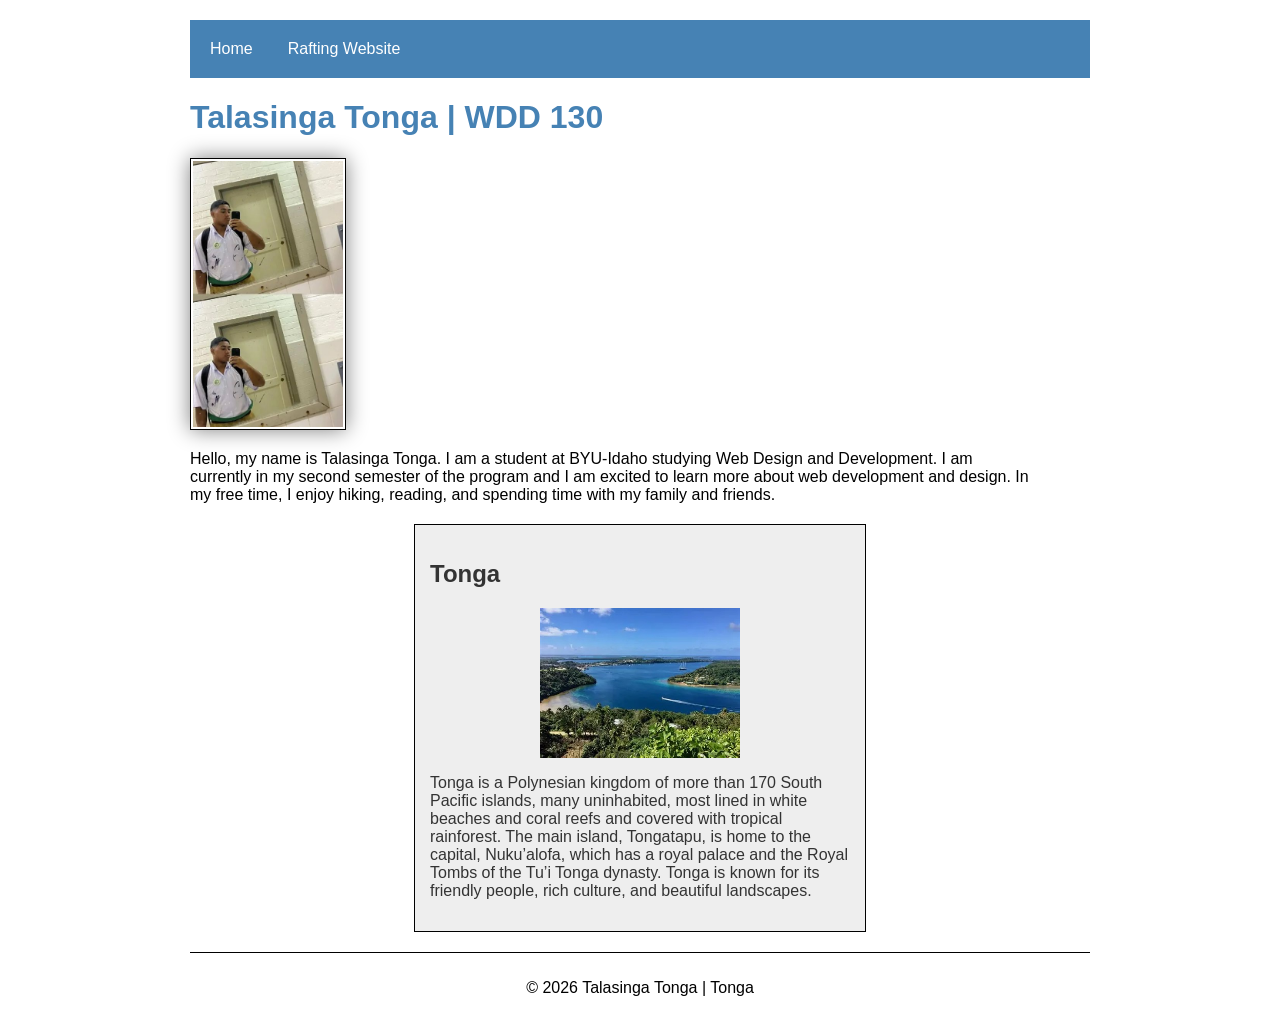
<file: index.html>
<!DOCTYPE html>
<html lang="en-US">
<head>
    <meta charset="UTF-8">
    <meta name="viewport" content="width=device-width, initial-scale=1.0">
    <title>Talasinga Tonga | WDD 130</title>
    <meta name="description" content="Talasinga Tonga's personal website for WDD 130 course.">
    <meta name="author" content="Talasinga Tonga">
    <link rel="stylesheet" href="styles/styles.css">
</head>
<body>

    <header>
        <nav>
            <a href="#">Home</a>
            <a href="wwr/">Rafting Website</a>
        </nav>
    </header>
    
    <main>
        <h1>Talasinga Tonga | WDD 130</h1>
       
        <img src="images/profile.jpg" alt="Hello, my name is Talasinga Tonga" width="200">
        
        <p>
            Hello, my name is Talasinga Tonga. I am a student at BYU-Idaho studying Web Design and Development. I am currently in my second semester of the program and I am excited to learn more about web development and design. In my free time, I enjoy hiking, reading, and spending time with my family and friends.
        </p>
    </main>

    <aside>
        <h2>Tonga</h2>
        <img src="images/tonga.jpg" alt="Tonga landscape" width="400" height="250">
        <p>
            Tonga is a Polynesian kingdom of more than 170 South Pacific islands, many uninhabited, most lined in white beaches and coral reefs and covered with tropical rainforest. The main island, Tongatapu, is home to the capital, Nuku’alofa, which has a royal palace and the Royal Tombs of the Tu’i Tonga dynasty. Tonga is known for its friendly people, rich culture, and beautiful landscapes.
        </p>
    </aside>

    <footer>
        <p>&copy; 2026 Talasinga Tonga | Tonga</p>
    </footer>
</body>
</html>
</file>
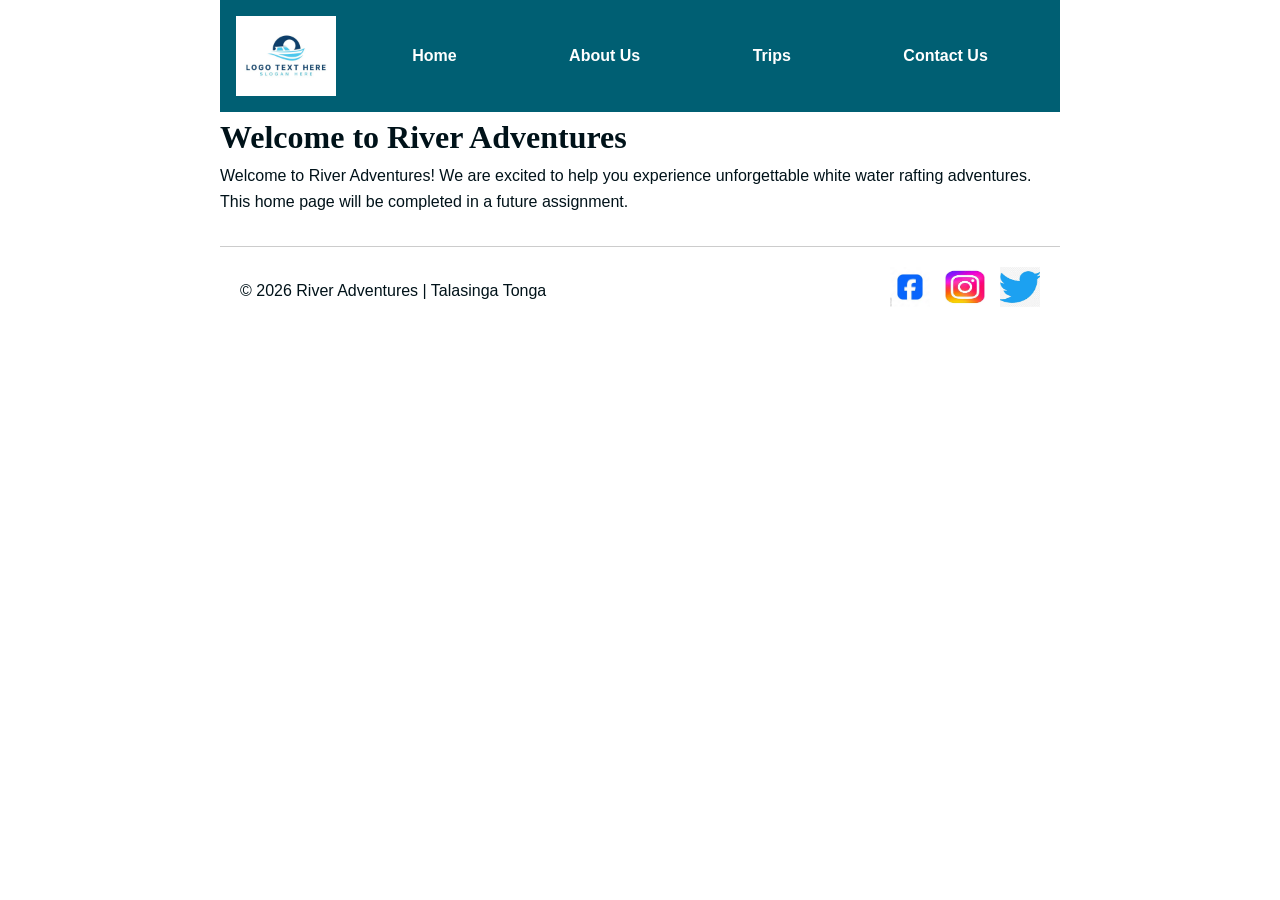
<file: wwr/index.html>
<!DOCTYPE html>
<html lang="en">

<head>
    <meta charset="UTF-8">
    <meta name="viewport" content="width=device-width, initial-scale=1.0">

    <title>River Adventures | Home</title>

    <meta name="description" content="Welcome to River Adventures, your destination for exciting white water rafting adventures.">

    <meta name="author" content="Talasinga Tonga">

    <link rel="stylesheet" href="styles/rafting.css">
</head>

<body>

<header>

    <img src="images/logo.png" alt="River Adventures Logo">

    <nav>
        <a href="index.html">Home</a>
        <a href="about.html">About Us</a>
        <a href="trips.html">Trips</a>
        <a href="contact.html">Contact Us</a>
    </nav>

</header>

<main>

    <h1>Welcome to River Adventures</h1>

    <p>
        Welcome to River Adventures! We are excited to help you experience
        unforgettable white water rafting adventures.
    </p>

    <p>
        This home page will be completed in a future assignment.
    </p>

</main>

<footer>

    <p>&copy; 2026 River Adventures | Talasinga Tonga</p>

    <nav class="socialmedia">
        <a href="https://facebook.com">
            <img src="images/facebook.png" alt="Facebook">
        </a>

        <a href="https://instagram.com">
            <img src="images/instagram.png" alt="Instagram">
        </a>

        <a href="https://twitter.com">
            <img src="images/twitter.png" alt="Twitter">
        </a>
    </nav>

</footer>

</body>
</html>
</file>
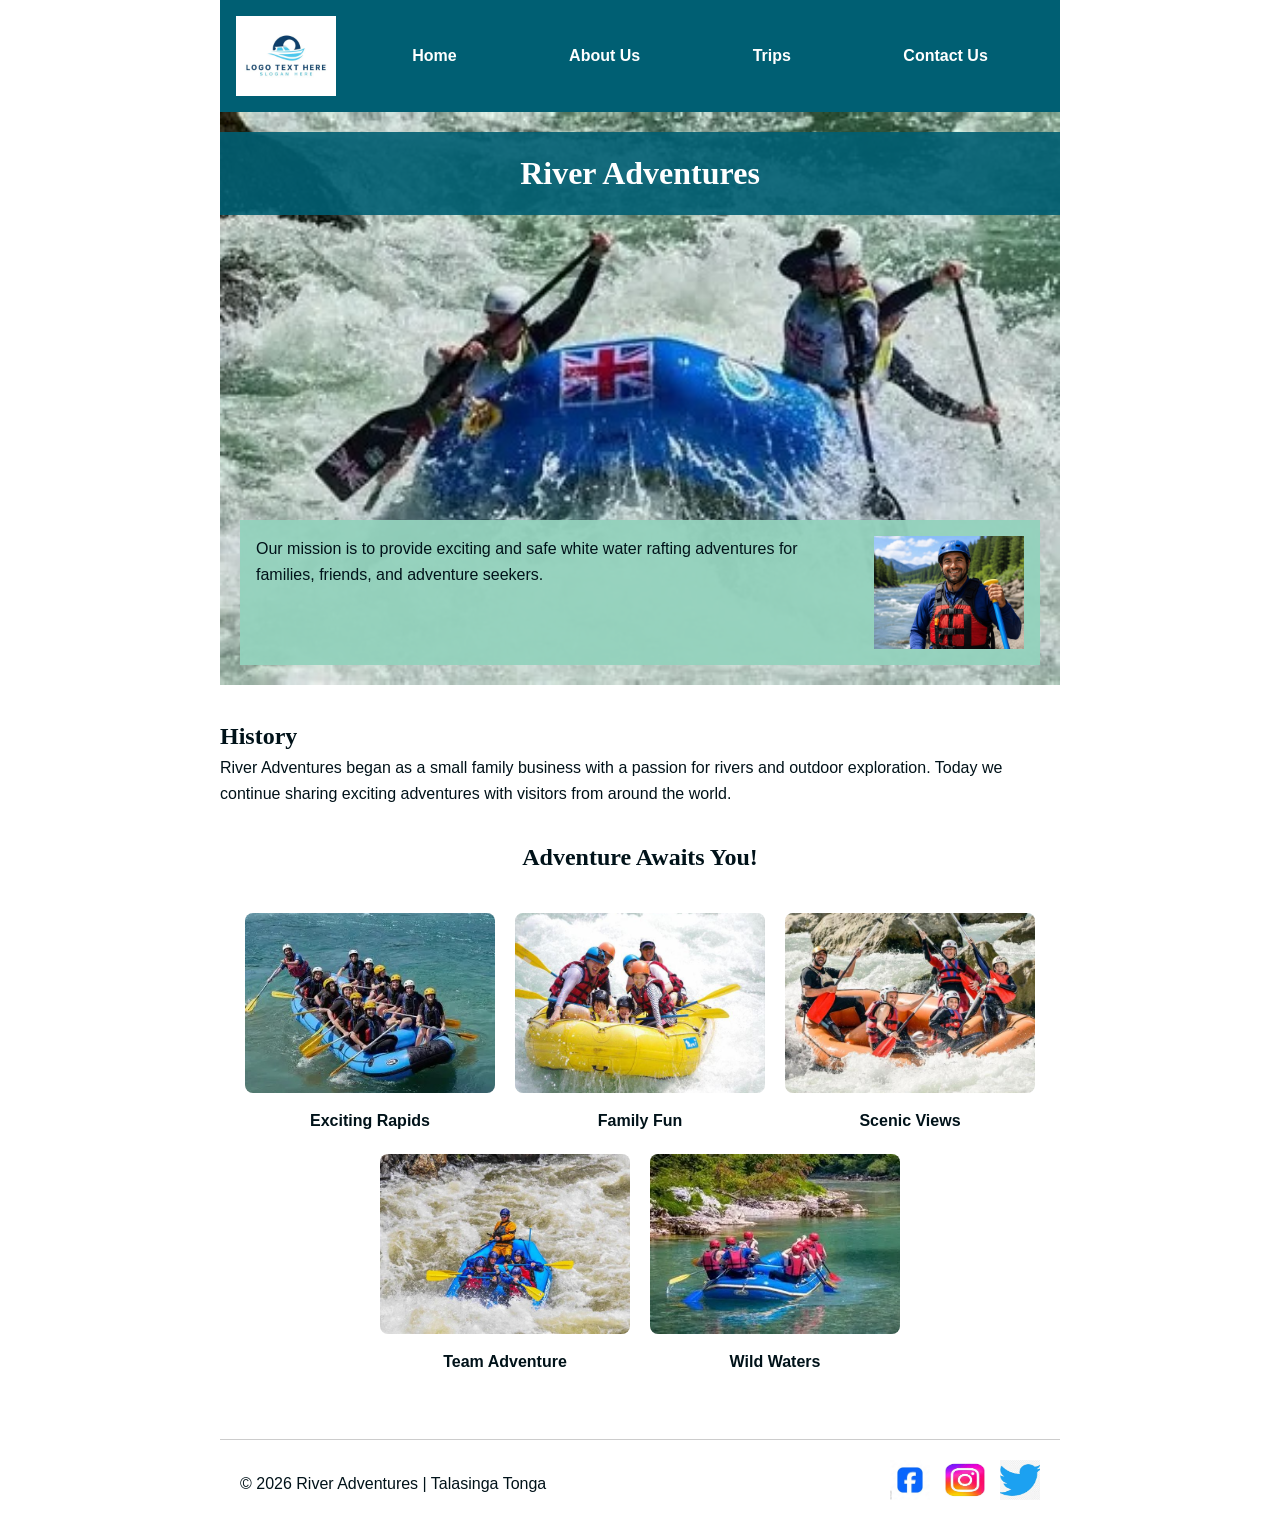
<file: wwr/about.html>
<!DOCTYPE html>
<html lang="en">

<head>
    <meta charset="UTF-8">
    <meta name="viewport" content="width=device-width, initial-scale=1.0">

    <title>River Adventures | About Us</title>

    <meta name="description" content="Learn about River Adventures, our history, and our exciting white water rafting experiences.">

    <meta name="author" content="Talasinga Tonga">

    <link rel="stylesheet" href="styles/rafting.css">
</head>

<body>

<header>

    <img src="images/logo.png" alt="Rafting Logo">

    <nav>
        <a href="index.html">Home</a>
        <a href="about.html">About Us</a>
        <a href="trips.html">Trips</a>
        <a href="contact.html">Contact Us</a>
    </nav>

</header>

<main>

<div class="hero">
    <img src="images/hero.jpg" alt="Rafting Adventure">

    <h1>River Adventures</h1>

    <article>
        <img src="images/employee.jpg" alt="Happy customer">

        <p>
            Our mission is to provide exciting and safe white water rafting adventures
            for families, friends, and adventure seekers.
        </p>
    </article>
</div>

<section>

<h2>History</h2>

<p>
River Adventures began as a small family business with a passion for rivers and
outdoor exploration. Today we continue sharing exciting adventures with visitors
from around the world.
</p>

</section>

<section class="adventures">

    <h2>Adventure Awaits You!</h2>

    <figure>
        <img src="images/rafting1.jpg" alt="Rafting through rapids">
        <figcaption>Exciting Rapids</figcaption>
    </figure>

    <figure>
        <img src="images/rafting2.jpg" alt="Family rafting trip">
        <figcaption>Family Fun</figcaption>
    </figure>

    <figure>
        <img src="images/rafting3.jpg" alt="Beautiful river scenery">
        <figcaption>Scenic Views</figcaption>
    </figure>

    <figure>
        <img src="images/rafting4.jpg" alt="Group rafting adventure">
        <figcaption>Team Adventure</figcaption>
    </figure>

    <figure>
        <img src="images/rafting5.jpg" alt="Rafting on wild water">
        <figcaption>Wild Waters</figcaption>
    </figure>

</section>

</main>

<footer>

<p>
© 2026 River Adventures | Talasinga Tonga
</p>

<nav class="socialmedia">

<a href="https://facebook.com">
<img src="images/facebook.png" alt="Visit our Facebook page">
</a>

<a href="https://instagram.com">
<img src="images/instagram.png" alt="Visit our Instagram page">
</a>

<a href="https://twitter.com">
<img src="images/twitter.png" alt="Visit our Twitter page">
</a>

</nav>

</footer>

</body>
</html>
</file>
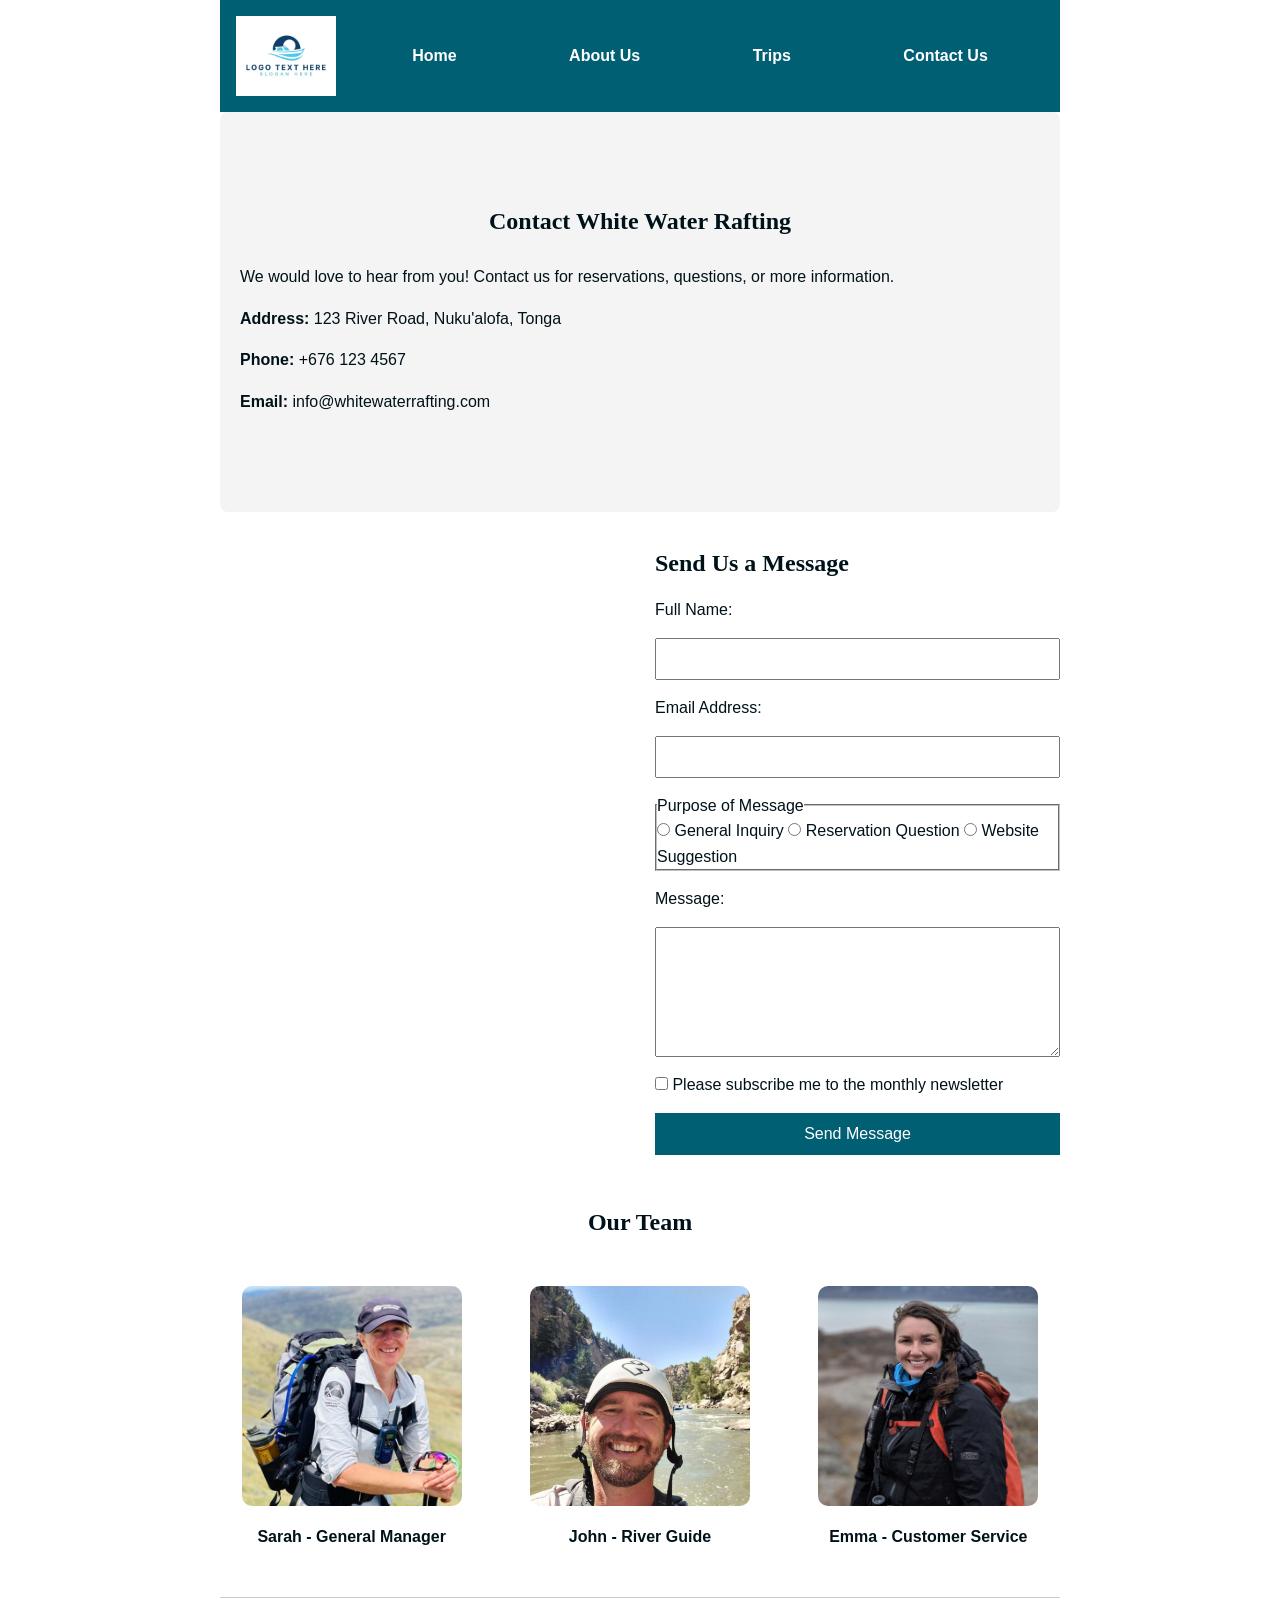
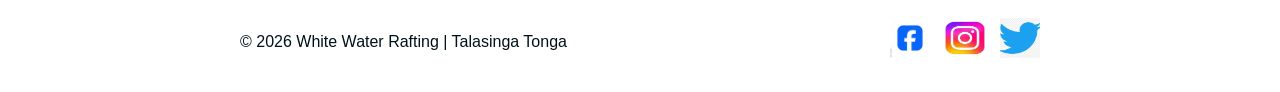
<file: wwr/contact.html>
<!DOCTYPE html>
<html lang="en-US">

<head>
    <meta charset="UTF-8">
    <meta name="viewport" content="width=device-width, initial-scale=1.0">

    <title>Contact Us | White Water Rafting</title>

    <meta name="description" content="Contact White Water Rafting for reservations, questions, and website feedback.">

    <meta name="author" content="Talasinga Tonga">

    <link rel="stylesheet" href="styles/rafting.css">
</head>

<body>

<header>
    <img src="images/logo.png" alt="River Adventures Logo">

    <nav>
        <a href="index.html">Home</a>
        <a href="about.html">About Us</a>
        <a href="trips.html">Trips</a>
        <a href="contact.html">Contact Us</a>
    </nav>
</header>

<main>

    <section class="contact-info">

        <h1>Contact White Water Rafting</h1>

        <p>
            We would love to hear from you!
            Contact us for reservations, questions, or more information.
        </p>

        <p><strong>Address:</strong> 123 River Road, Nuku'alofa, Tonga</p>
        <p><strong>Phone:</strong> +676 123 4567</p>
        <p><strong>Email:</strong> info@whitewaterrafting.com</p>

    </section>

    <section class="contact-layout">

        <div class="map">

            <iframe
                src="https://www.google.com/maps/embed?pb=!1m14!1m12!1m3!1d23481.682171165136!2d-175.20654387720137!3d-21.131879603074918!2m3!1f0!2f0!3f0!3m2!1i1024!2i768!4f13.1!5e0!3m2!1sen!2sto!4v1785375637408!5m2!1sen!2sto"
                width="600"
                height="450"
                allowfullscreen
                loading="lazy"
                referrerpolicy="strict-origin-when-cross-origin">
            </iframe>

        </div>

        <div class="contact-form">

            <h2>Send Us a Message</h2>

            <form action="#" method="post">

                <label for="name">Full Name:</label>
                <input
                    type="text"
                    id="name"
                    name="name"
                    required>

                <label for="email">Email Address:</label>
                <input
                    type="email"
                    id="email"
                    name="email"
                    required>

                <fieldset>

                    <legend>Purpose of Message</legend>

                    <label for="general">
                        <input
                            type="radio"
                            id="general"
                            name="purpose"
                            value="General Inquiry"
                            required>
                        General Inquiry
                    </label>

                    <label for="reservation">
                        <input
                            type="radio"
                            id="reservation"
                            name="purpose"
                            value="Reservation Question">
                        Reservation Question
                    </label>

                    <label for="suggestion">
                        <input
                            type="radio"
                            id="suggestion"
                            name="purpose"
                            value="Website Suggestion">
                        Website Suggestion
                    </label>

                </fieldset>

                <label for="message">Message:</label>

                <textarea
                    id="message"
                    name="message"
                    rows="6"
                    required></textarea>

                <label for="newsletter">
                    <input
                        type="checkbox"
                        id="newsletter"
                        name="newsletter">
                    Please subscribe me to the monthly newsletter
                </label>

                <button type="submit">Send Message</button>

            </form>

        </div>

    </section>

    <section class="employees">

        <h2>Our Team</h2>

        <figure>
            <img src="images/employee1.jpg" alt="Sarah, the general manager of White Water Rafting">
            <figcaption>Sarah - General Manager</figcaption>
        </figure>

        <figure>
            <img src="images/employee2.jpg" alt="John, a river guide leading a rafting trip">
            <figcaption>John - River Guide</figcaption>
        </figure>

        <figure>
            <img src="images/employee3.jpg" alt="Emma, customer service representative assisting guests">
            <figcaption>Emma - Customer Service</figcaption>
        </figure>

    </section>

</main>

<footer>

    <p>&copy; 2026 White Water Rafting | Talasinga Tonga</p>

    <nav class="socialmedia">

        <a href="https://facebook.com" target="_blank" rel="noopener">
            <img src="images/facebook.png" alt="Facebook social media icon">
        </a>

        <a href="https://instagram.com" target="_blank" rel="noopener">
            <img src="images/instagram.png" alt="Instagram social media icon">
        </a>

        <a href="https://twitter.com" target="_blank" rel="noopener">
            <img src="images/twitter.png" alt="Twitter social media icon">
        </a>

    </nav>

</footer>

</body>
</html>
</file>
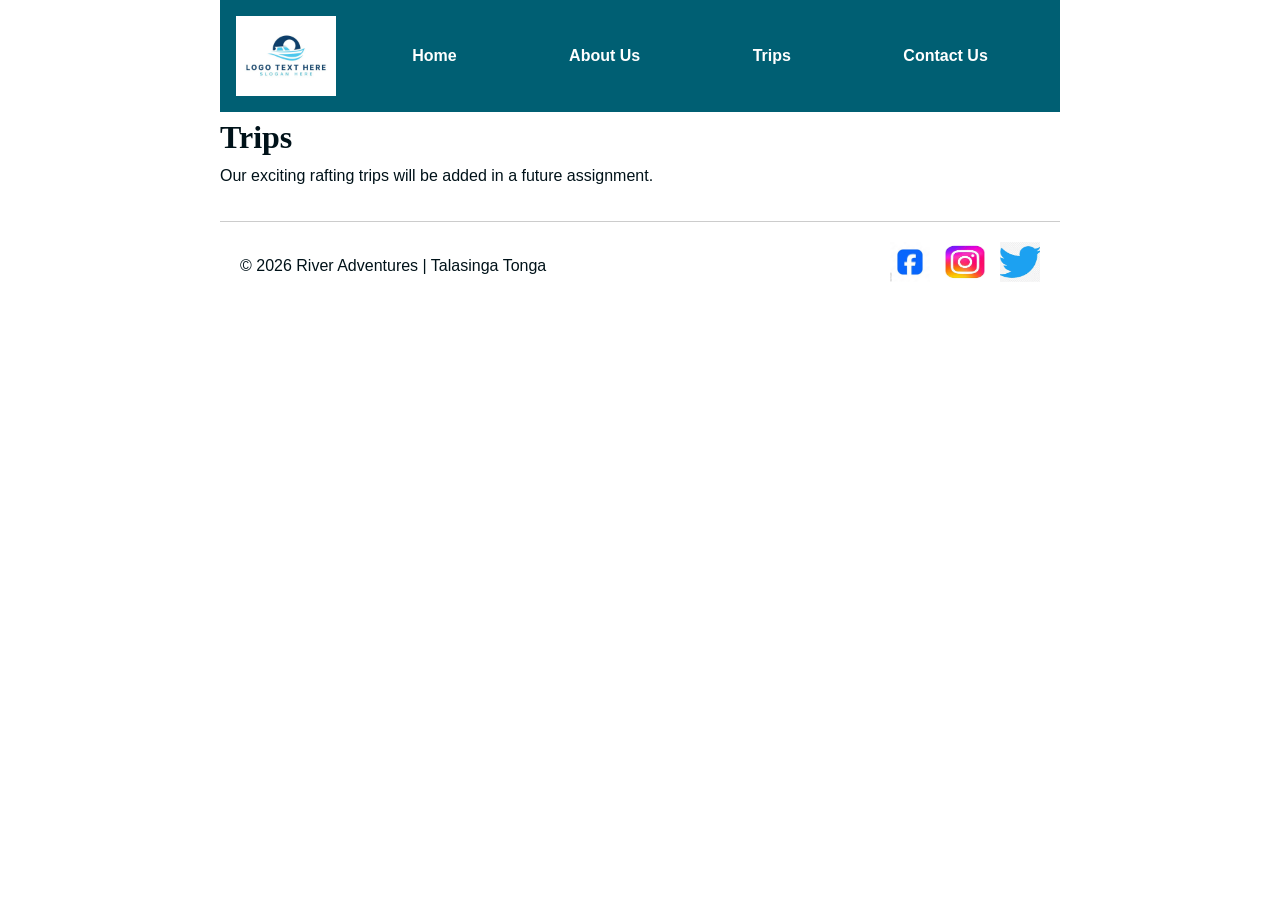
<file: wwr/trips.html>
<!DOCTYPE html>
<html lang="en">

<head>
    <meta charset="UTF-8">
    <meta name="viewport" content="width=device-width, initial-scale=1.0">

    <title>River Adventures | Trips</title>

    <meta name="description" content="Explore our exciting white water rafting trips and adventures.">

    <meta name="author" content="Talasinga Tonga">

    <link rel="stylesheet" href="styles/rafting.css">
</head>

<body>

<header>

    <img src="images/logo.png" alt="River Adventures Logo">

    <nav>
        <a href="index.html">Home</a>
        <a href="about.html">About Us</a>
        <a href="trips.html">Trips</a>
        <a href="contact.html">Contact Us</a>
    </nav>

</header>

<main>

    <h1>Trips</h1>

    <p>
        Our exciting rafting trips will be added in a future assignment.
    </p>

</main>

<footer>

    <p>&copy; 2026 River Adventures | Talasinga Tonga</p>

    <nav class="socialmedia">
        <a href="https://facebook.com">
            <img src="images/facebook.png" alt="Facebook">
        </a>

        <a href="https://instagram.com">
            <img src="images/instagram.png" alt="Instagram">
        </a>

        <a href="https://twitter.com">
            <img src="images/twitter.png" alt="Twitter">
        </a>
    </nav>

</footer>

</body>
</html>
</file>
<file: styles/styles.css>
body {
    font-family: Arial, Helvetica, sans-serif;
    max-width: 900px;
    margin: 0 auto;
    padding: 20px;
}

nav {
    background-color: steelblue;
    padding: 10px;
    display: flex;
}

nav a {
    color: white;
    text-decoration: none;
    margin-right: 15px;
    padding: 10px;
    display: block;
}

h1 {
    color: steelblue;
}

main {
    max-width: 840px;
}

main img {
    width: 150px;
    height: auto;
    border: 1px solid #000;
    padding: 2px;
    box-shadow: 0 0 20px gray;
}

aside {
    width: 420px;
    margin: 20px auto;
    border: 1px solid #000;
    padding: 15px;
    background-color: #eeeeee;
    color: #333;
}

aside img {
    width: 200px;
    height: auto;
    display: block;
    margin: 10px auto;
}

p {
    padding: 0;
}

footer {
    margin-top: 15px;
    border-top: 1px solid #000;
    text-align: center;
    padding-top: 10px;
}
</file>
<file: wwr/styles/rafting.css>
:root {
  --primary-color: #005f73;
  --accent1-color: #001219;
  --accent2-color: #94d2bd;
  --heading-font: Georgia, serif;
  --body-font: Arial, Helvetica, sans-serif;
  --white: #ffffff;
  --border-color: #cccccc;
}

* {
    margin: 0;
    padding: 0;
    box-sizing: border-box;
}

body {
    font-family: var(--body-font);
    color: var(--accent1-color);
    line-height: 1.6;
    background-color: var(--white);
}

h1,
h2,
h3,
h4,
h5,
h6 {
    font-family: var(--heading-font);
}

header,
main,
footer {
    width: 840px;
    margin: 0 auto;
}

header {
    display: grid;
    grid-template-columns: 120px 1fr;
    align-items: center;
    background-color: var(--primary-color);
    padding: 1rem;
}

header img {
    width: 100px;
}

nav {
    display: flex;
    justify-content: space-around;
}

nav a {
    color: var(--white);
    text-decoration: none;
    font-weight: bold;
}

nav a:hover {
    color: var(--accent2-color);
}

/* Hero */

.hero {
    position: relative;
    margin-bottom: 2rem;
}

.hero img {
    width: 100%;
    display: block;
}

.hero h1 {
    position: absolute;
    top: 20px;
    width: 100%;
    text-align: center;
    background: rgba(0,95,115,.9);
    color: white;
    padding: 1rem;
}

.hero article {
    position: absolute;
    bottom: 20px;
    left: 20px;
    right: 20px;
    background-color: rgba(148,210,189,.95);
    padding: 1rem;
}

.hero article img {
    float: right;
    width: 150px;
    margin-left: 1rem;
}

/* History */

.history {
    padding: 2rem 0;
}

.history h2 {
    text-align: center;
    margin-bottom: 1rem;
}

.history p {
    text-align: justify;
}

/* Adventures */

.adventures {
    display: flex;
    flex-wrap: wrap;
    justify-content: center;
    gap: 20px;
    padding: 2rem 0;
    text-align: center;
}

.adventures h2 {
    width: 100%;
    margin-bottom: 1rem;
}

.adventures figure {
    width: 250px;
}

.adventures img {
    width: 250px;
    height: 180px;
    object-fit: cover;
    border-radius: 8px;
}

.adventures figcaption {
    margin-top: 8px;
    font-weight: bold;
}

/* Contact Information and Map */

.contact-layout {
    display: grid;
    grid-template-columns: 1fr 1fr;
    gap: 30px;
    margin: 2rem auto;
    align-items: stretch;
}

/* Company Information Box */

.contact-info {
    background-color: #f4f4f4;
    padding: 20px;
    border-radius: 8px;
    height: 400px;
    display: flex;
    flex-direction: column;
    justify-content: center;
    text-align: left;
}

.contact-info h1 {
    margin-bottom: 1rem;
    text-align: center;
}

.contact-info p {
    margin: 0.5rem 0;
}

/* Map Box */

.map {
    height: 400px;
}

.map iframe {
    width: 100%;
    height: 100%;
    border: none;
    border-radius: 8px;
}

/* Contact Form */

.contact-form h2 {
    margin-bottom: 15px;
}

.contact-form form {
    display: flex;
    flex-direction: column;
    gap: 15px;
}

.contact-form input,
.contact-form textarea {
    padding: 10px;
    font-size: 1rem;
}

.contact-form textarea {
    resize: vertical;
}

.contact-form button {
    background-color: var(--primary-color);
    color: white;
    border: none;
    padding: 12px;
    cursor: pointer;
    font-size: 1rem;
}

.contact-form button:hover {
    background-color: #0a9396;
}

/* Employees */

.employees {
    display: flex;
    flex-wrap: wrap;
    justify-content: space-around;
    gap: 25px;
    text-align: center;
    margin: 3rem auto;
}

.employees h2 {
    width: 100%;
    margin-bottom: 20px;
}

.employees figure {
    margin: 0;
}

.employees img {
    width: 220px;
    height: 220px;
    object-fit: cover;
    border-radius: 10px;
}

.employees figcaption {
    margin-top: 10px;
    font-weight: bold;
}

/* Footer */

footer {
    display: flex;
    justify-content: space-between;
    align-items: center;
    border-top: 1px solid var(--border-color);
    padding: 20px;
    margin-top: 2rem;
}

.socialmedia {
    display: flex;
    gap: 15px;
}

.socialmedia a {
    text-decoration: none;
}

.socialmedia img {
    width: 40px;
    height: 40px;
}
</file>
